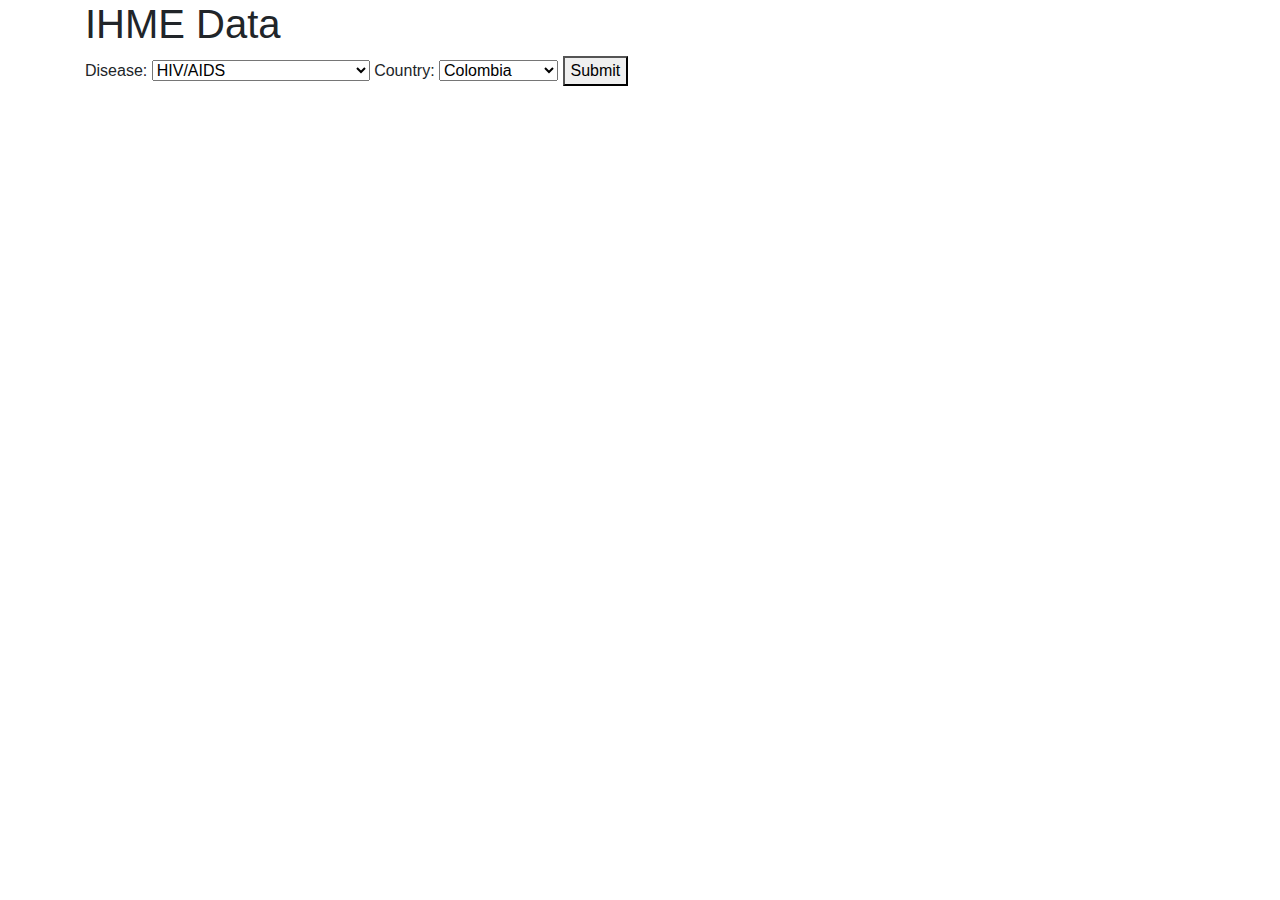
<file: Demo_Feb9/index.html>
<html>
<head>
	<title>IHME Disease Profiles</title>
    <!-- <link rel="stylesheet" href="https://maxcdn.bootstrapcdn.com/bootstrap/3.3.7/css/bootstrap.min.css"  -->
          <!-- integrity="sha384-BVYiiSIFeK1dGmJRAkycuHAHRg32OmUcww7on3RYdg4Va+PmSTsz/K68vbdEjh4u"  -->
          <!-- crossorigin="anonymous"> -->
    <script src="https://code.jquery.com/jquery-3.3.1.min.js"
            integrity="sha256-FgpCb/KJQlLNfOu91ta32o/NMZxltwRo8QtmkMRdAu8="
            crossorigin="anonymous"></script>	
	<script src="https://d3js.org/d3.v3.min.js"></script>
	<link rel="stylesheet" href="https://maxcdn.bootstrapcdn.com/bootstrap/4.0.0-alpha.6/css/bootstrap.min.css">
	<style>
		.chart text {
			fill: white;
			font: 14px sans-serif;
			text-anchor: end;
		}

		.axis text {
		 	font: 10px sans-serif;
		 	color: black;
		}

		.axis path,
		.axis line {
		 	fill: none;
		 	stroke: #000;
		 	shape-rendering: crispEdges;
		}

		.x.axis path {
		 	display: none;
		}


	</style>
</head>
<body>
	<div class="container">
		<header>
			<h1>IHME Data</h1>
		</header>
		<form method="get">
			Disease: <select id="causeName" required="true">
				<option value="HIV/AIDS">HIV/AIDS</option>
				<option value="Upper respiratory infections">Upper respiratory infections</option>
				<option value="Lower respiratory infections">Lower respiratory infections</option>
				<option value="Thyroid cancer">Thyroid cancer</option>
				<option value="Iron-deficiency anemia">Iron-deficiency anemia</option>
				<option value="Liver cancer">Liver cancer</option>
				<option value="Breast cancer">Breast cancer</option>
			</select>
			Country: <select id="locationName" required="true">
				<option value="Colombia">Colombia</option>
				<option value="Russia">Russia</option>
				<option value="United States">United States</option>
			</select>
			<button id="submitBtn" type="button">Submit</button>
		</form>
		<p id="title"></p>
		<svg class="chart"></svg>
	</div>
	<script src="test.js" type="text/javascript"></script>
</html>
</body>
</file>
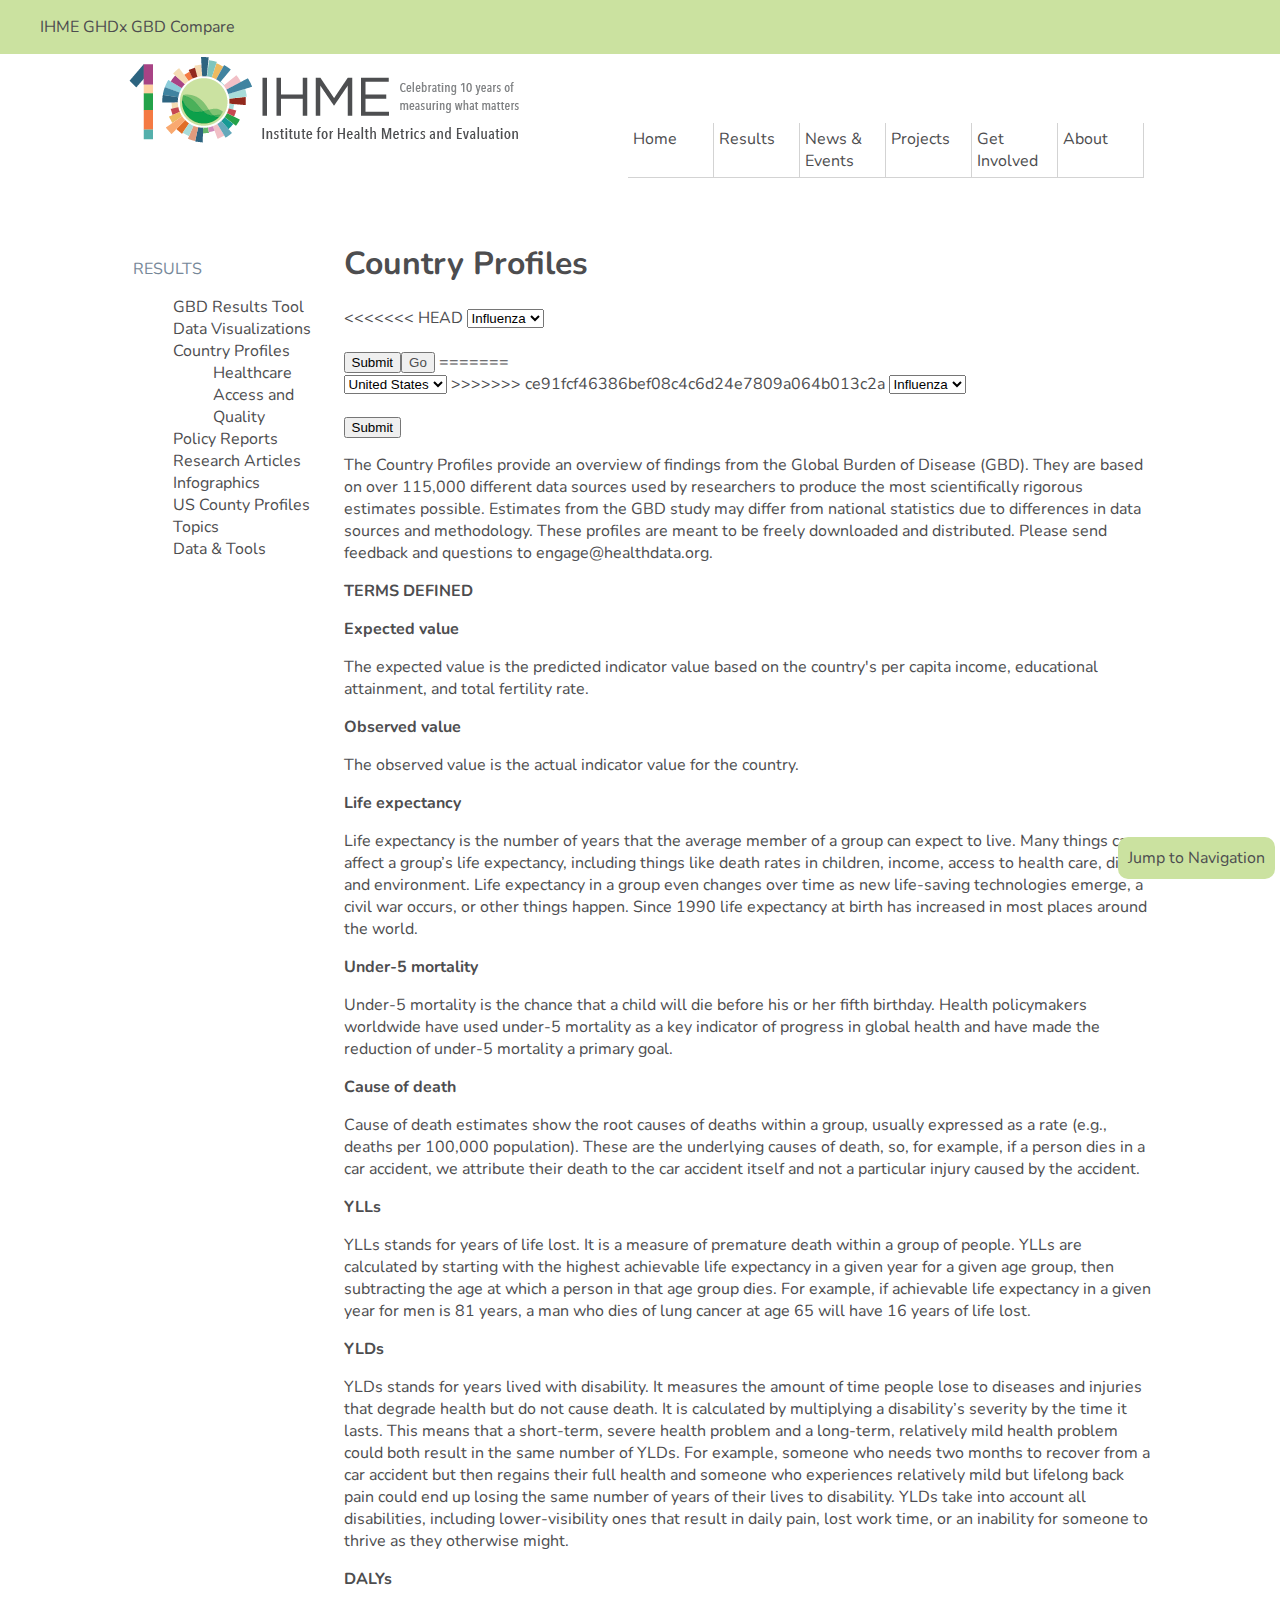
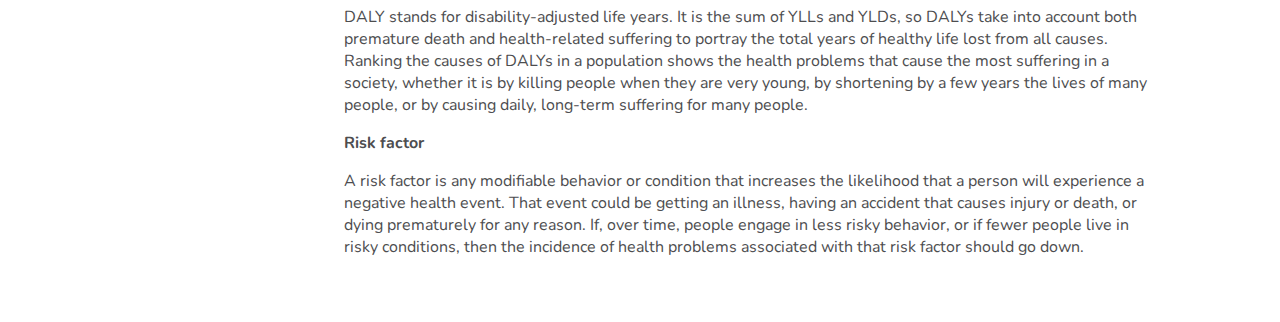
<file: Demo_Feb16/countryprofile.html>
<!-- DOCTYPE HTML --> 

<head>
    <title>Country Profiles | Institute for Health Metrics and Evaluation</title>

    <link type="text/css" rel="stylesheet" href="./css/style.css">

    <link href="https://fonts.googleapis.com/css?family=Nunito" rel="stylesheet">

</head>

<body>
    <p id="jump"><a href="#topmenu">Jump to Navigation</a></p>
    <div id="top">
        <ul class="menu">
            <li><a href="http://www.healthdata.org/">IHME</a></li>
            <li><a href="http://ghdx.healthdata.org/">GHDx</a></li>
            <li><a href="https://vizhub.healthdata.org/gbd-compare/">GBD Compare</a></li>
        </ul>
    </div>
    <div id="topmenu">
        <div id="logo"><img src="./img/logo10.png" /></div>
        <div id="buttons">
            <div class="button"><a href="http://www.healthdata.org/">Home</a></div>
            <div class="button"><a href="http://www.healthdata.org/results">Results</a></div>
            <div class="button"><a href="http://www.healthdata.org/news-events">News & Events</a></div>
            <div class="button"><a href="http://www.healthdata.org/projects">Projects</a></div>
            <div class="button"><a href="http://www.healthdata.org/get-involved">Get Involved</a></div>
            <div class="button"><a href="http://www.healthdata.org/about">About</a></div>
        </div>
    </div>

    <div id="main">

        <div id="sidebar">
            <p class="head">RESULTS</p>
            <ul class="side">
                <li><a href="http://ghdx.healthdata.org/gbd-results-tool">GBD Results Tool</a></li>
                <li><a href="http://www.healthdata.org/results/data-visualizations">Data Visualizations</a></li>
                <li><a href="http://www.healthdata.org/results/country-profiles">Country Profiles</a></li>
                <ul>
                    <li><a href="http://www.healthdata.org/results/country-profiles/haq">Healthcare Access and Quality</a></li>
                </ul>
                <li><a href="http://www.healthdata.org/results/policy-reports">Policy Reports</a></li>
                <li><a href="http://www.healthdata.org/results/research-articles">Research Articles</a></li>
                <li><a href="http://www.healthdata.org/results/research-articles">Infographics</a></li>
                <li><a href="http://www.healthdata.org/us-county-profiles">US County Profiles</a></li>
                <li><a href="http://www.healthdata.org/results/topics">Topics</a></li>
                <li><a href="Data & Tools">Data & Tools</a></li>
            </ul>
        </div>


        <div id="info">
            <h1>Country Profiles</h1>

<<<<<<< HEAD
			<select name="disease">
				<option value="flu">Influenza</option>
			</select>
			<br><br>
			<input type="submit"><button><a href="diseaseprofile.html">Go</a></button>
		</form>
=======
            <form>
                <select name="country">
                    <option value="usa">United States</option>
                </select>
>>>>>>> ce91fcf46386bef08c4c6d24e7809a064b013c2a

                <select name="disease">
                    <option value="flu">Influenza</option>
                </select>
                <br><br>
                <input type="submit">
            </form>


            <div id="aboutprofiles">
                <p>The Country Profiles provide an overview of findings from the Global Burden of Disease (GBD). They are based on over 115,000 different data sources used by researchers to produce the most scientifically rigorous estimates possible. Estimates from the GBD study may differ from national statistics due to differences in data sources and methodology. These profiles are meant to be freely downloaded and distributed. Please send feedback and questions to <a href="mailto:engage@healthdata.org">engage@healthdata.org</a>.</p>
            </div>

            <div id="terms">
                <p><strong>TERMS DEFINED</strong></p>
                <p><strong>Expected value</strong></p>
                <p>The expected value is the predicted indicator value based on the country's per capita income, educational attainment, and total fertility rate.</p>
                <p><strong>Observed value</strong></p>
                <p>The observed value is the actual indicator&nbsp;value for the country.</p>
                <p><strong>Life expectancy</strong></p>
                <p>Life expectancy is the number of years that the average member of a group can expect to live. Many things can affect a group’s life expectancy, including things like death rates in children, income, access to health care, diet, and environment. Life expectancy in a group even changes over time as new life-saving technologies emerge, a civil war occurs, or other things happen. Since 1990 life expectancy at birth has increased in most places around the world.</p>
                <p><strong>Under-5 mortality</strong></p>
                <p>Under-5 mortality is the chance that a child will die before his or her fifth birthday. Health policymakers worldwide have used under-5 mortality as a key indicator of progress in global health and have made the reduction of under-5 mortality a primary goal.</p>
                <p><strong>Cause of death</strong></p>
                <p>Cause of death estimates show the root causes of deaths within a group, usually expressed as a rate (e.g., deaths per 100,000 population). These are the underlying causes of death, so, for example, if a person dies in a car accident, we attribute their death to the car accident itself and not a particular injury caused by the accident.&nbsp;</p>
                <p><strong>YLLs</strong></p>
                <p>YLLs stands for years of life lost. It is a measure of premature death within a group of people. YLLs are calculated by starting with the highest achievable life expectancy in a given year for a given age group, then subtracting the age at which a person in that age group dies. For example, if achievable life expectancy in a given year for men is 81 years, a man who dies of lung cancer at age 65 will have 16 years of life lost.&nbsp;</p>
                <p><strong>YLDs</strong></p>
                <p>YLDs stands for years lived with disability. It measures the amount of time people lose to diseases and injuries that degrade health but do not cause death. It is calculated by multiplying a disability’s severity by the time it lasts. This means that a short-term, severe health problem and a long-term, relatively mild health problem could both result in the same number of YLDs. For example, someone who needs two months to recover from a car accident but then regains their full health and someone who experiences relatively mild but lifelong back pain could end up losing the same number of years of their lives to disability. YLDs take into account all disabilities, including lower-visibility ones that result in daily pain, lost work time, or an inability for someone to thrive as they otherwise might.</p>
                <p><strong>DALYs</strong></p>
                <p>DALY stands for disability-adjusted life years. It is the sum of YLLs and YLDs, so DALYs take into account both premature death and health-related suffering to portray the total years of healthy life lost from all causes. Ranking the causes of DALYs in a population shows the health problems that cause the most suffering in a society, whether it is by killing people when they are very young, by shortening by a few years the lives of many people, or by causing daily, long-term suffering for many people.</p>
                <p><strong>Risk factor</strong></p>
                <p>A risk factor is any modifiable behavior or condition that increases the likelihood that a person will experience a negative health event. That event could be getting an illness, having an accident that causes injury or death, or dying prematurely for any reason. If, over time, people engage in less risky behavior, or if fewer people live in risky conditions, then the incidence of health problems associated with that risk factor should go down.</p>
            </div>
        </div>
    </div>
    <div></div>

</body>
</file>
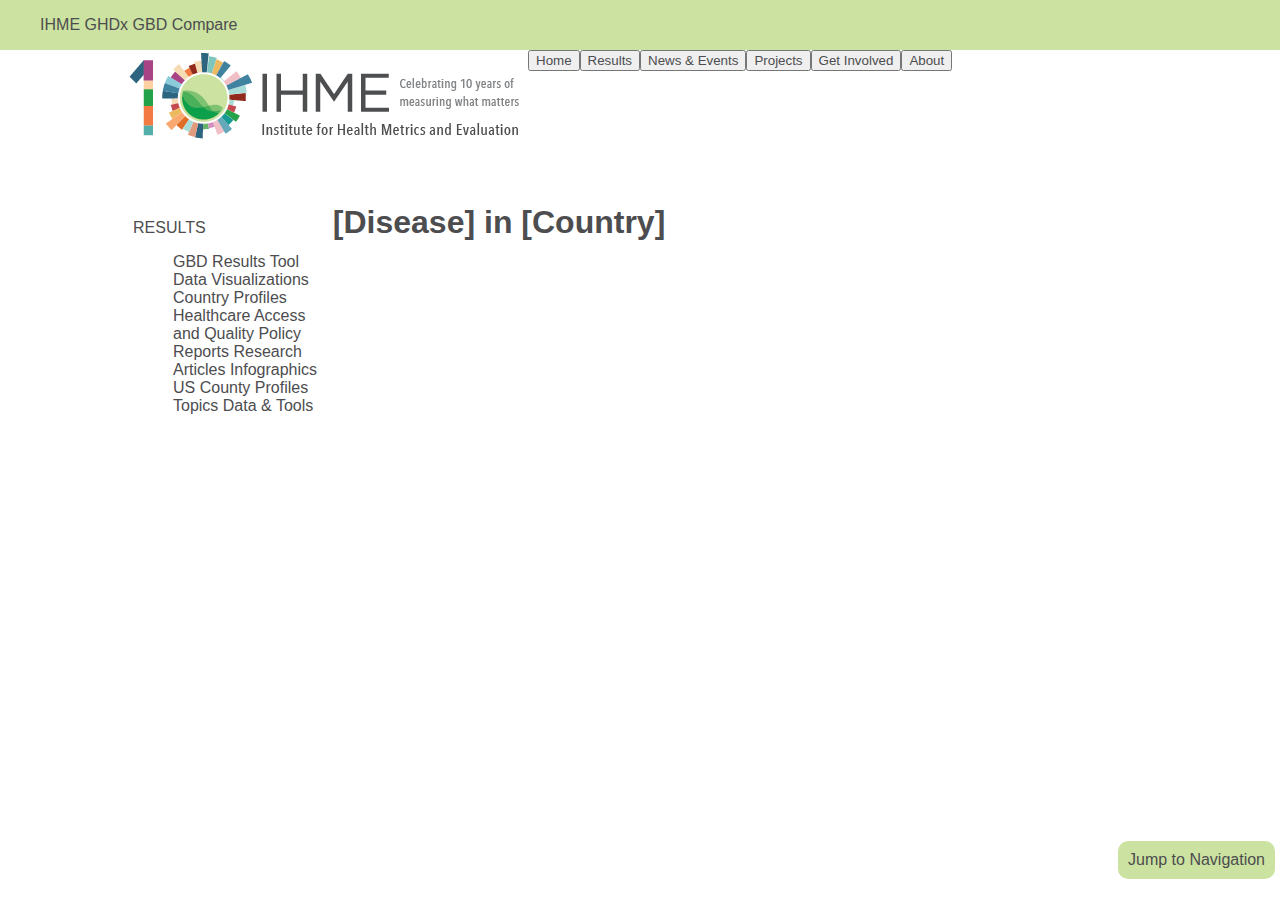
<file: Demo_Feb16/diseaseprofile.html>
<!-- DOCTYPE HTML --> 

<head>
	<title>[Disease] in [Country] | Institute for Health Metrics and Evaluation</title>

	<link type="text/css" rel="stylesheet" href="./css/style.css">

</head>

<body>
	<p id="jump"><a href="#topmenu">Jump to Navigation</a></p>
	<div id="top">
		<ul class="menu">
			<li><a href="http://www.healthdata.org/">IHME</a></li>
			<li><a href="http://ghdx.healthdata.org/">GHDx</a></li>
			<li><a href="https://vizhub.healthdata.org/gbd-compare/">GBD Compare</a></li>
		</ul>
	</div>
	<div id="topmenu">
		<div id="logo"><img src="./img/logo10.png" /></div>
		<button><a href="http://www.healthdata.org/">Home</a></button>
		<button><a href="http://www.healthdata.org/results">Results</a></button>
		<button><a href="http://www.healthdata.org/news-events">News & Events</a></button>
		<button><a href="http://www.healthdata.org/projects">Projects</a></button>
		<button><a href="http://www.healthdata.org/get-involved">Get Involved</a></button>
		<button><a href="http://www.healthdata.org/about">About</a></button>

	</div>

	<div id="main">

		<div id="sidebar">
			<p>RESULTS</p>
			<ul class="menu">
				<li>GBD Results Tool</li>
				<li>Data Visualizations</li>
				<li>Country Profiles</li>
				<li>Healthcare Access and Quality</li>
				<li>Policy Reports</li>
				<li>Research Articles</li>
				<li>Infographics</li>
				<li>US County Profiles</li>
				<li>Topics</li>
				<li>Data & Tools</li>
			</ul>
		</div>

		<h1>[Disease] in [Country]</h1>

		
	</div>

	<div></div>

</body>
</file>
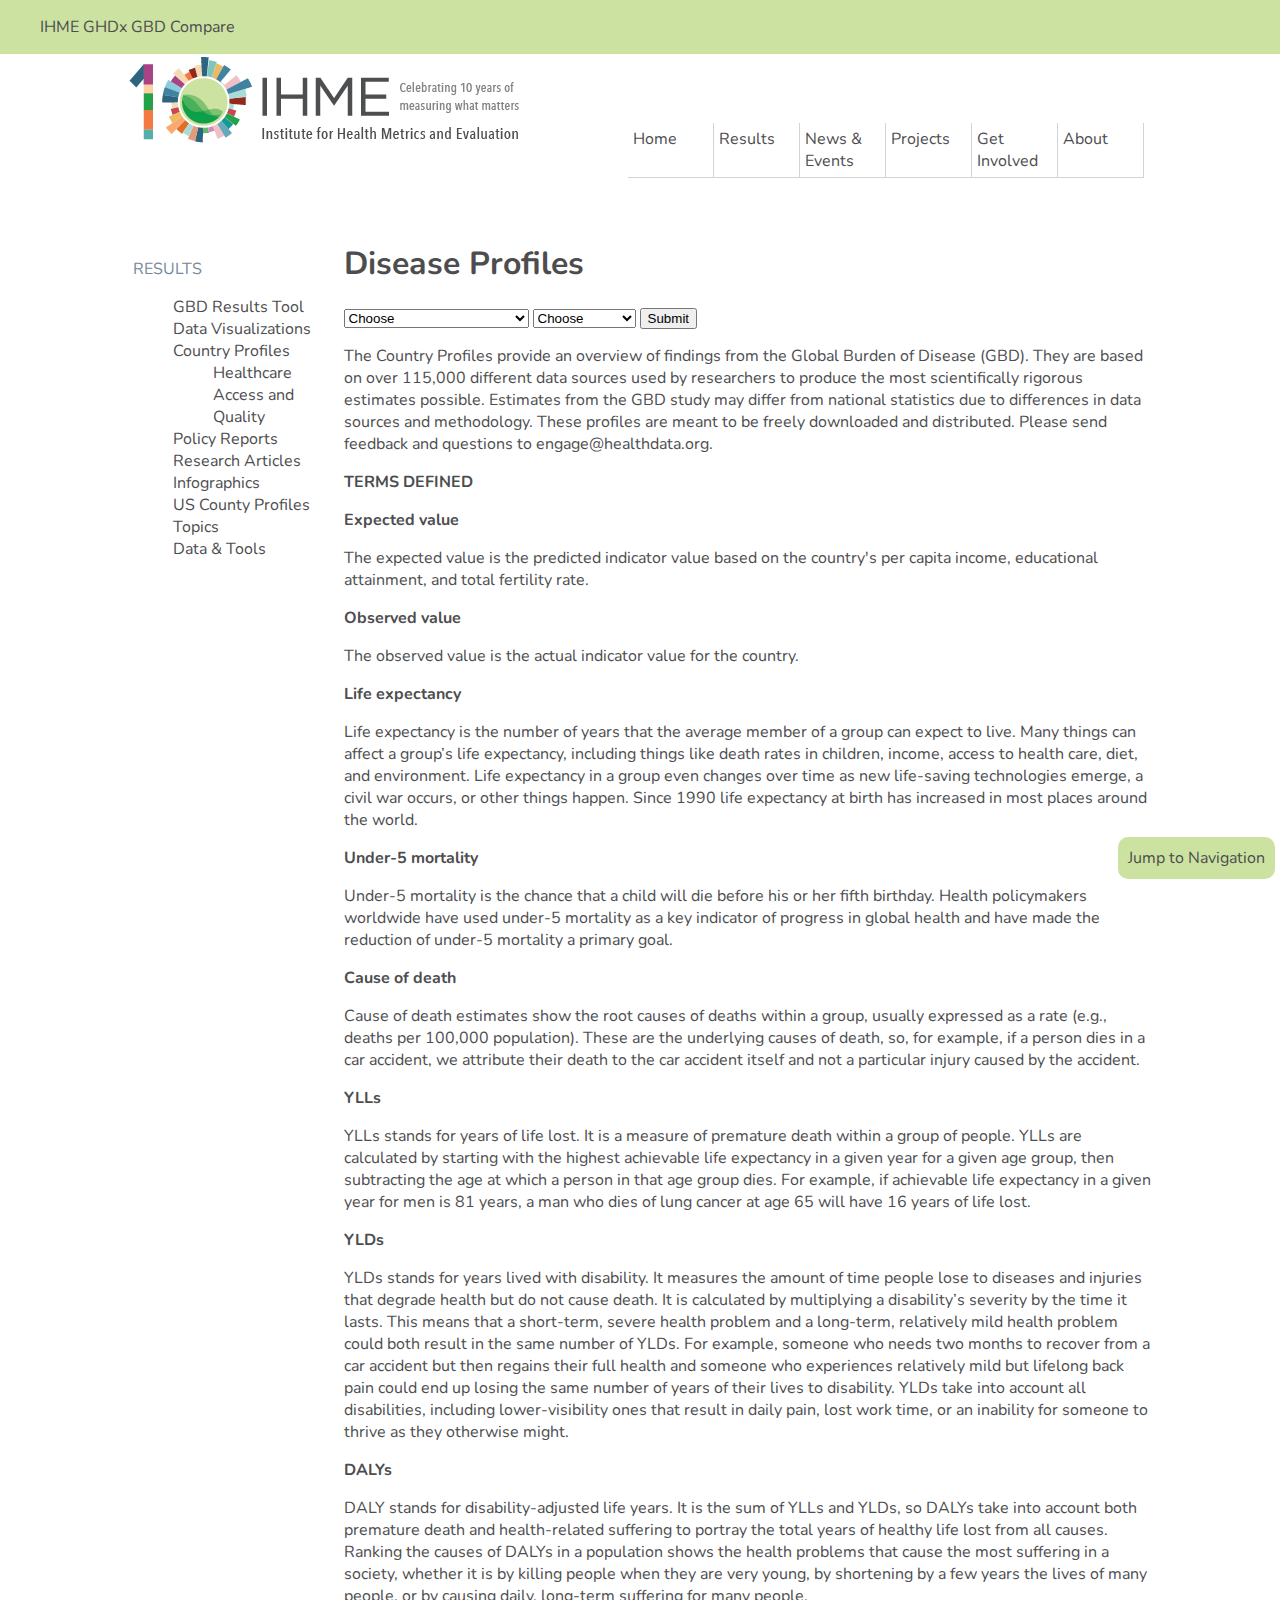
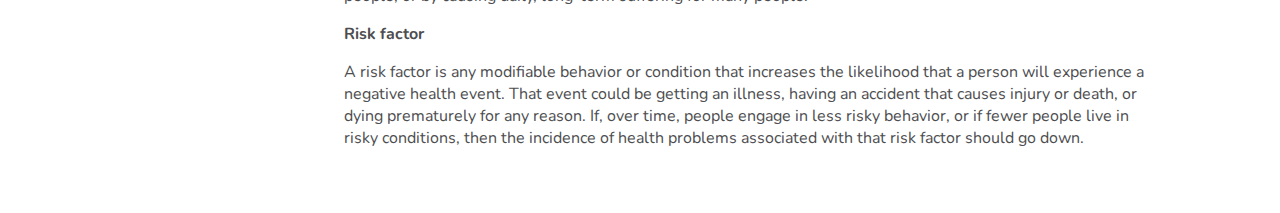
<file: Demo_Feb23/countryprofile.html>
<!-- DOCTYPE HTML --> 

<head>
    <title>Country Profiles | Institute for Health Metrics and Evaluation</title>

    <link type="text/css" rel="stylesheet" href="./css/style.css">

    <link href="https://fonts.googleapis.com/css?family=Nunito" rel="stylesheet">

</head>

<body>
    <p id="jump"><a href="#topmenu">Jump to Navigation</a></p>
    <div id="top">
        <ul class="menu">
            <li><a href="http://www.healthdata.org/">IHME</a></li>
            <li><a href="http://ghdx.healthdata.org/">GHDx</a></li>
            <li><a href="https://vizhub.healthdata.org/gbd-compare/">GBD Compare</a></li>
        </ul>
    </div>
    <div id="topmenu">
        <div id="logo"><img src="./img/logo10.png" /></div>
        <div id="buttons">
            <div class="button"><a href="http://www.healthdata.org/">Home</a></div>
            <div class="button"><a href="http://www.healthdata.org/results">Results</a></div>
            <div class="button"><a href="http://www.healthdata.org/news-events">News & Events</a></div>
            <div class="button"><a href="http://www.healthdata.org/projects">Projects</a></div>
            <div class="button"><a href="http://www.healthdata.org/get-involved">Get Involved</a></div>
            <div class="button"><a href="http://www.healthdata.org/about">About</a></div>
        </div>
    </div>

    <div id="main">

        <div id="sidebar">
            <p class="head">RESULTS</p>
            <ul class="side">
                <li><a href="http://ghdx.healthdata.org/gbd-results-tool">GBD Results Tool</a></li>
                <li><a href="http://www.healthdata.org/results/data-visualizations">Data Visualizations</a></li>
                <li><a href="http://www.healthdata.org/results/country-profiles">Country Profiles</a></li>
                <ul>
                    <li><a href="http://www.healthdata.org/results/country-profiles/haq">Healthcare Access and Quality</a></li>
                </ul>
                <li><a href="http://www.healthdata.org/results/policy-reports">Policy Reports</a></li>
                <li><a href="http://www.healthdata.org/results/research-articles">Research Articles</a></li>
                <li><a href="http://www.healthdata.org/results/research-articles">Infographics</a></li>
                <li><a href="http://www.healthdata.org/us-county-profiles">US County Profiles</a></li>
                <li><a href="http://www.healthdata.org/results/topics">Topics</a></li>
                <li><a href="Data & Tools">Data & Tools</a></li>
            </ul>
        </div>


        <div id="info">
            <h1>Disease Profiles</h1>

<!--             <form action="./diseaseprofile" method="post">
                <select name="country">
                    <option value="usa">United States</option>
                </select>

                <select name="disease">
                    <option value="flu">Influenza</option>
                </select>
                <br><br>
                <input type="submit">
            </form> -->

            <form action="./diseaseprofile.php" method="post">
                <select name="causeName" id="causeName" required>
                    <option value="">Choose</option>
                    <option value="HIV/AIDS">HIV/AIDS</option>
                    <option value="Upper respiratory infections">Upper respiratory infections</option>
                    <option value="Lower respiratory infections">Lower respiratory infections</option>
                    <option value="Thyroid cancer">Thyroid cancer</option>
                    <option value="Iron-deficiency anemia">Iron-deficiency anemia</option>
                    <option value="Liver cancer">Liver cancer</option>
                    <option value="Breast cancer">Breast cancer</option>
                </select>
                <select name="locationName" id="locationName" required>
                    <option value="">Choose</option>
                    <option value="Colombia">Colombia</option>
                    <option value="Russia">Russia</option>
                    <option value="United States">United States</option>
                </select>
                <input type="submit"></button>
            </form>

            <div id="aboutprofiles">
                <p>The Country Profiles provide an overview of findings from the Global Burden of Disease (GBD). They are based on over 115,000 different data sources used by researchers to produce the most scientifically rigorous estimates possible. Estimates from the GBD study may differ from national statistics due to differences in data sources and methodology. These profiles are meant to be freely downloaded and distributed. Please send feedback and questions to <a href="mailto:engage@healthdata.org">engage@healthdata.org</a>.</p>
            </div>

            <div id="terms">
                <p><strong>TERMS DEFINED</strong></p>
                <p><strong>Expected value</strong></p>
                <p>The expected value is the predicted indicator value based on the country's per capita income, educational attainment, and total fertility rate.</p>
                <p><strong>Observed value</strong></p>
                <p>The observed value is the actual indicator&nbsp;value for the country.</p>
                <p><strong>Life expectancy</strong></p>
                <p>Life expectancy is the number of years that the average member of a group can expect to live. Many things can affect a group’s life expectancy, including things like death rates in children, income, access to health care, diet, and environment. Life expectancy in a group even changes over time as new life-saving technologies emerge, a civil war occurs, or other things happen. Since 1990 life expectancy at birth has increased in most places around the world.</p>
                <p><strong>Under-5 mortality</strong></p>
                <p>Under-5 mortality is the chance that a child will die before his or her fifth birthday. Health policymakers worldwide have used under-5 mortality as a key indicator of progress in global health and have made the reduction of under-5 mortality a primary goal.</p>
                <p><strong>Cause of death</strong></p>
                <p>Cause of death estimates show the root causes of deaths within a group, usually expressed as a rate (e.g., deaths per 100,000 population). These are the underlying causes of death, so, for example, if a person dies in a car accident, we attribute their death to the car accident itself and not a particular injury caused by the accident.&nbsp;</p>
                <p><strong>YLLs</strong></p>
                <p>YLLs stands for years of life lost. It is a measure of premature death within a group of people. YLLs are calculated by starting with the highest achievable life expectancy in a given year for a given age group, then subtracting the age at which a person in that age group dies. For example, if achievable life expectancy in a given year for men is 81 years, a man who dies of lung cancer at age 65 will have 16 years of life lost.&nbsp;</p>
                <p><strong>YLDs</strong></p>
                <p>YLDs stands for years lived with disability. It measures the amount of time people lose to diseases and injuries that degrade health but do not cause death. It is calculated by multiplying a disability’s severity by the time it lasts. This means that a short-term, severe health problem and a long-term, relatively mild health problem could both result in the same number of YLDs. For example, someone who needs two months to recover from a car accident but then regains their full health and someone who experiences relatively mild but lifelong back pain could end up losing the same number of years of their lives to disability. YLDs take into account all disabilities, including lower-visibility ones that result in daily pain, lost work time, or an inability for someone to thrive as they otherwise might.</p>
                <p><strong>DALYs</strong></p>
                <p>DALY stands for disability-adjusted life years. It is the sum of YLLs and YLDs, so DALYs take into account both premature death and health-related suffering to portray the total years of healthy life lost from all causes. Ranking the causes of DALYs in a population shows the health problems that cause the most suffering in a society, whether it is by killing people when they are very young, by shortening by a few years the lives of many people, or by causing daily, long-term suffering for many people.</p>
                <p><strong>Risk factor</strong></p>
                <p>A risk factor is any modifiable behavior or condition that increases the likelihood that a person will experience a negative health event. That event could be getting an illness, having an accident that causes injury or death, or dying prematurely for any reason. If, over time, people engage in less risky behavior, or if fewer people live in risky conditions, then the incidence of health problems associated with that risk factor should go down.</p>
            </div>
        </div>
    </div>
    <div></div>

</body>
</file>
<file: Demo_Feb16/css/style.css>
body {
    background-color: white;
    color: #4d4d4f;
    font-family: 'Nunito', sans-serif;
    margin: 0;
}

.menu ul {
    list-style-type: none;
}

.menu a {
    color: #4d4d4f;
    text-decoration: none;
}

#logo {
    float: left;
}

#top {
    width: 100%;
    background-color: #cbe2a0;
    padding: 0.1px;
    
}

.menu li {
    display: inline;
}

#jump {
    position: fixed;
    bottom: 5px;
    right: 5px;
    padding: 10px;
    border-radius: 10px;
    background-color: #cbe2a0;
}

#topmenu {
    margin: 1px 5% 20px 5%;
    display: table;
    margin: 0% 10%;
}

#logo {
    position: relative;
    display: table-cell;
}

#buttons {
    position: relative;
    display: table-cell;
    left: 100px;
}

.button:hover {
    background-color: lightblue;
}

.button {
    height: 20px;
    width: 75px;
    border: 0px;
    border-bottom: 1px solid lightgray;
    border-right: 1px solid lightgray;
    padding: 5px;
    margin: 0px;
    font-size: 16px;
    display: table-cell;
    text-align: left;
}

#main {
    margin: 5% 10%;
    display: table;
}

#sidebar {
    width: 20%;
    display: table-cell;
    padding: 5px;
}

.side li {
    list-style: none;
} 

a {
    text-decoration: none;
    color: #4d4d4f;
}

.head {
    font-variant: small-caps;
    color: lightslategray;
}

#info {
    width: 75%;
    display: table-cell;
}
</file>
<file: Demo_Feb23/css/style.css>
body {
    background-color: white;
    color: #4d4d4f;
    font-family: 'Nunito', sans-serif;
    margin: 0;
}

.menu ul {
    list-style-type: none;
}

.menu a {
    color: #4d4d4f;
    text-decoration: none;
}

#logo {
    float: left;
}

#top {
    width: 100%;
    background-color: #cbe2a0;
    padding: 0.1px;
    
}

.menu li {
    display: inline;
}

#jump {
    position: fixed;
    bottom: 5px;
    right: 5px;
    padding: 10px;
    border-radius: 10px;
    background-color: #cbe2a0;
}

#topmenu {
    margin: 1px 5% 20px 5%;
    display: table;
    margin: 0% 10%;
}

#logo {
    position: relative;
    display: table-cell;
}

#buttons {
    position: relative;
    display: table-cell;
    left: 100px;
}

.button:hover {
    background-color: lightblue;
}

.button {
    height: 20px;
    width: 75px;
    border: 0px;
    border-bottom: 1px solid lightgray;
    border-right: 1px solid lightgray;
    padding: 5px;
    margin: 0px;
    font-size: 16px;
    display: table-cell;
    text-align: left;
}

#main {
    margin: 5% 10%;
    display: table;
}

#sidebar {
    width: 20%;
    display: table-cell;
    padding: 5px;
}

.side li {
    list-style: none;
} 

a {
    text-decoration: none;
    color: #4d4d4f;
}

.head {
    font-variant: small-caps;
    color: lightslategray;
}

#info {
    width: 75%;
    display: table-cell;
}
</file>
